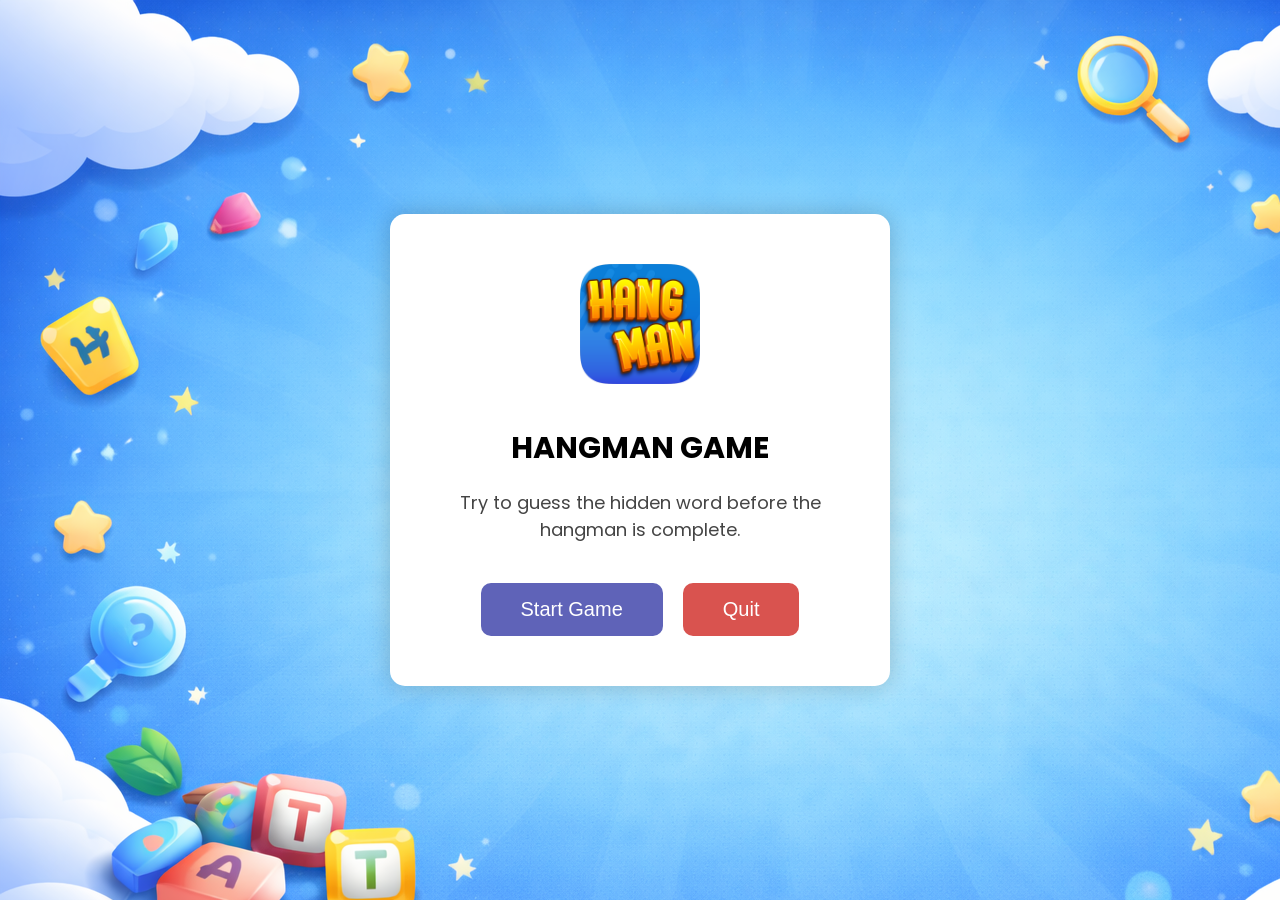
<file: index.html>
<!doctype html>
<html lang="en">
  <head>
    <meta charset="UTF-8" />
    <meta name="viewport" content="width=device-width, initial-scale=1.0" />
    <title>Hangman Game</title>
    <link rel="stylesheet" href="style.css" />
    <script src="scripts/word-list.js" defer></script>
    <script src="scripts/scripts.js" defer></script>
  </head>
  <body>
    <button id="muteBtn" class="mute-btn">🔊</button>
    <div class="game-modal">
      <div class="content">
        <img src="images/lost.gif" alt="gif" />
        <h4 class="modal-title">Game Over!</h4>
        <p class="result-text">
          The correct word was: <b>rainbow</b>
        </p>
        <h4 class="final-score">
          Final Score: <b>0</b>
        </h4>
        <div class="modal-buttons">
            <button class="play-again">🔄 Play Again</button>
            <button class="view-ranking">🏆 View Ranking</button>
        </div>
      </div>
    </div>
    <div class="container">
      <div class="hangman-box">
        <img src="images/hangman-0.svg" alt="hangman-img" />
        <h1>Hangman Game</h1>
      </div>
      <div class="game-box">
        <ul class="word-display"></ul>
        <h4 class="hint-text">
          Hint:
          <b>afnkajf afnakjfn afonalfn onelknf afnaalnf aflknakf.</b>
        </h4>
        <h4 class="guesses-text">
          Incorrect gussess:
          <b>0 / 6</b>
        </h4>
        <div class="score-mode">
          <h4 class="score-text">
            Score: <b>0</b>
          </h4>
          <h4 class="mode-text">
            Mode: <b id="mode-value">Easy</b>
          </h4>
        </div>
        <div class="game-controls">
          <button id="restart-btn">Restart</button>
          <button id="newword-btn">New Word</button>
          <button id="intro-btn">Back to Choose Difficulty</button>
        </div>
        <div class="keyboard"></div>
      </div>
    </div>
    <script src="scripts/music.js"></script>
  </body>
</html>
</file>
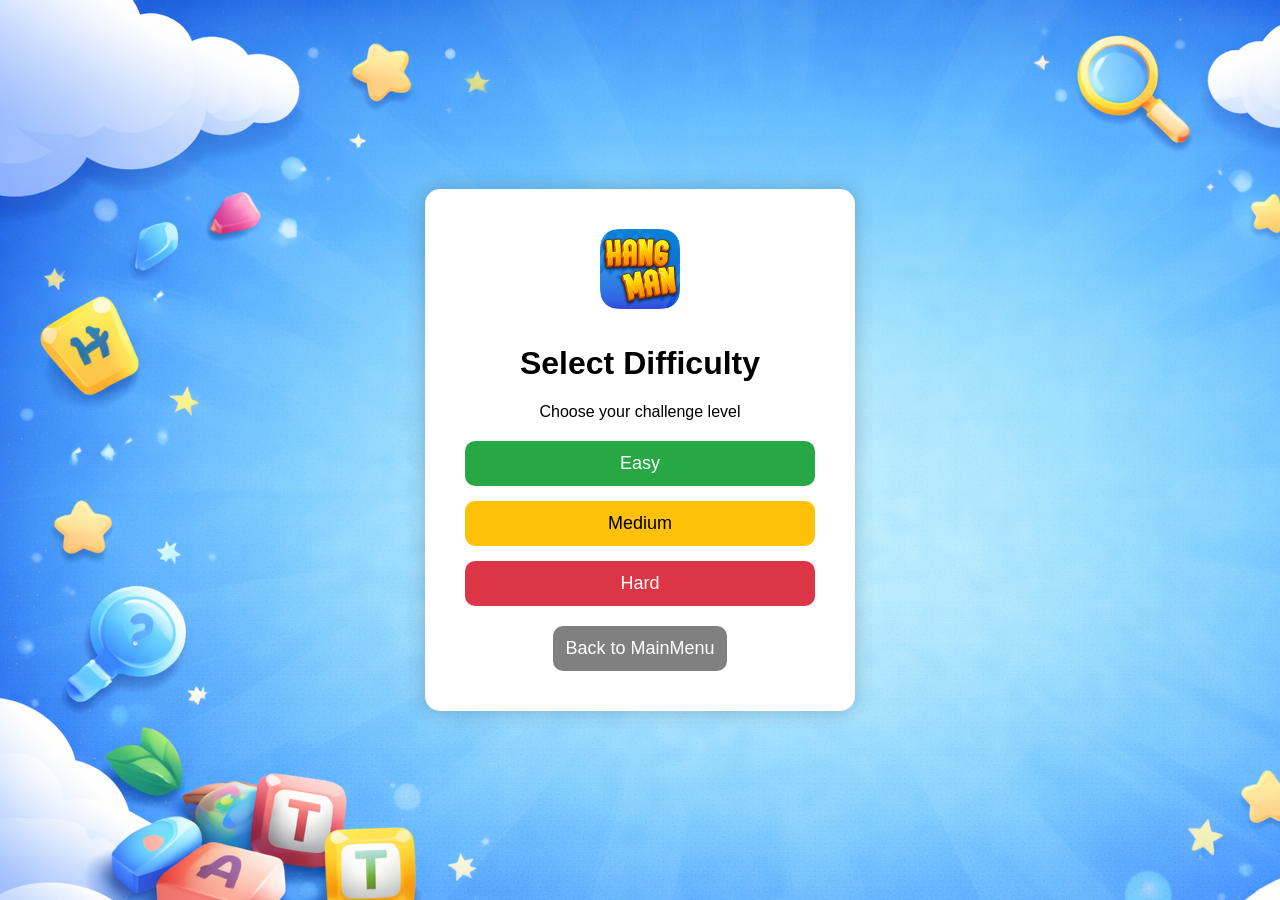
<file: difficulty.html>
<!DOCTYPE html>
<html lang="en">
<head>
    <meta charset="UTF-8">
    <meta name="viewport" content="width=device-width, initial-scale=1.0">
    <title>Select Difficulty - Hangman</title>
    <link rel="stylesheet" href="difficulty.css">
</head>
<body>

<div class="difficulty-container">

    <img src="images/Logo.png" class="difficulty-logo">

    <h1>Select Difficulty</h1>

    <p>Choose your challenge level</p>

    <div class="difficulty-buttons">

        <button class="easy" data-level="easy">Easy</button>

        <button class="medium" data-level="medium">Medium</button>

        <button class="hard" data-level="hard">Hard</button>

    </div>

    <button class="back-btn" id="backBtn">Back to MainMenu</button>

</div>


<script src="scripts/music.js"></script> 
<script src="scripts/difficulty.js"></script>

</body>
</html>
</file>
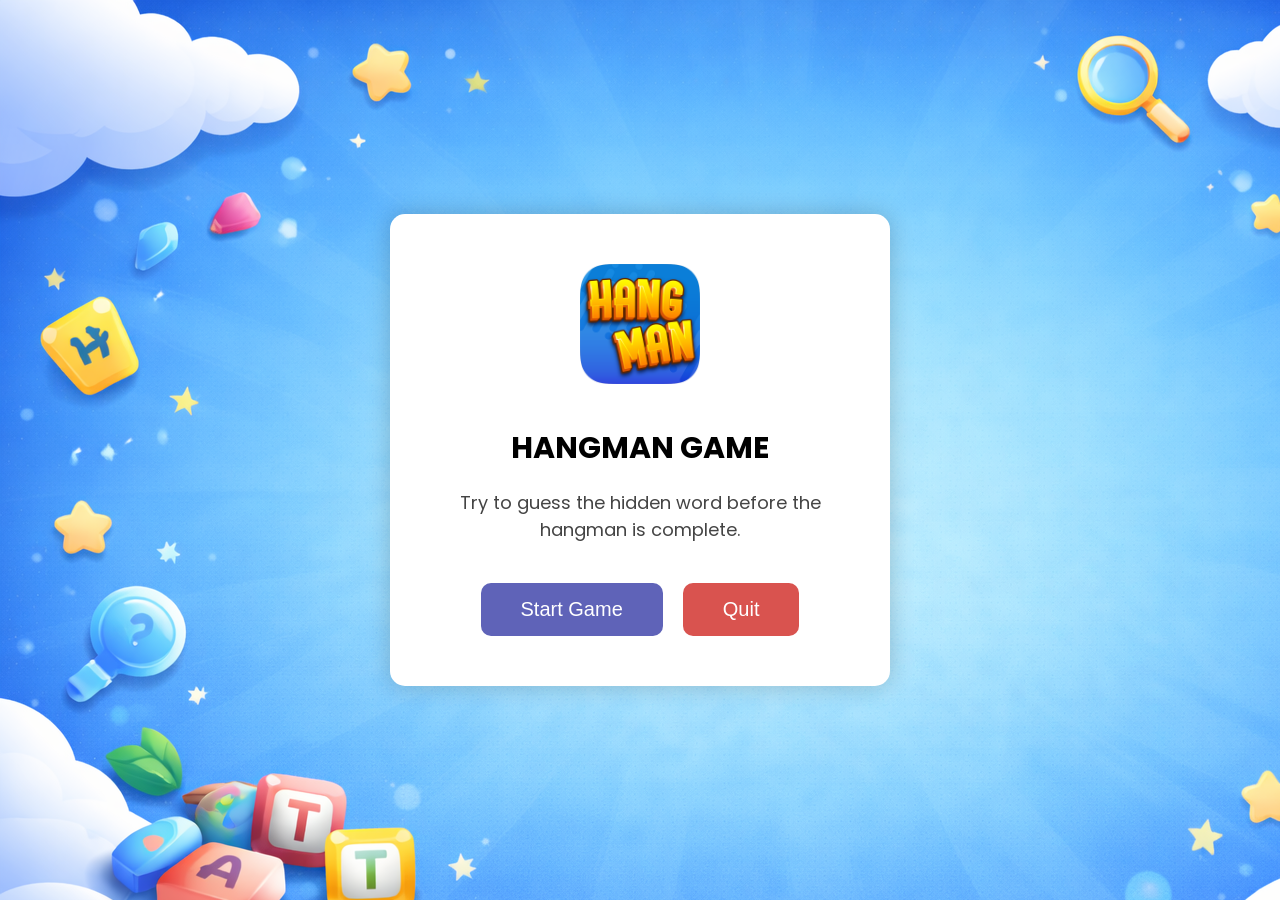
<file: intro.html>
<!DOCTYPE html>
<html lang="en">
<head>
    <meta charset="UTF-8">
    <meta name="viewport" content="width=device-width, initial-scale=1.0">
    <title>Hangman Game - Intro</title>
    <link rel="stylesheet" href="intro.css">
    <audio id="bgMusic" autoplay loop>
      <source src="sounds/backgroundsound.mp3" type="audio/mp3">
    </audio>
</head>
<body>


<div class="intro-container">

    <!-- Logo -->
    <img src="images/Logo.png" alt="Hangman Logo" class="logo">

    <!-- Title -->
    <h1 class="title">HANGMAN GAME</h1>
    
    <!-- Description -->
    <p class="description">
        Try to guess the hidden word before the hangman is complete.
    </p>

    <!-- Buttons -->
    <div class="button-group">
        <button id="startBtn">Start Game</button>
        <button id="quitBtn">Quit</button>
    </div>

</div>


<!-- Quit Confirmation Modal -->
<div class="quit-modal">
    <div class="quit-content">

        <h2>Quit Game?</h2>

        <p>Are you sure you want to quit?</p>

        <div class="quit-buttons">
            <button id="cancelQuit">Cancel</button>
            <button id="confirmQuit">OK</button>
        </div>

    </div>
</div>

<script src="scripts/intro.js"></script>

</body>
</html>
</file>
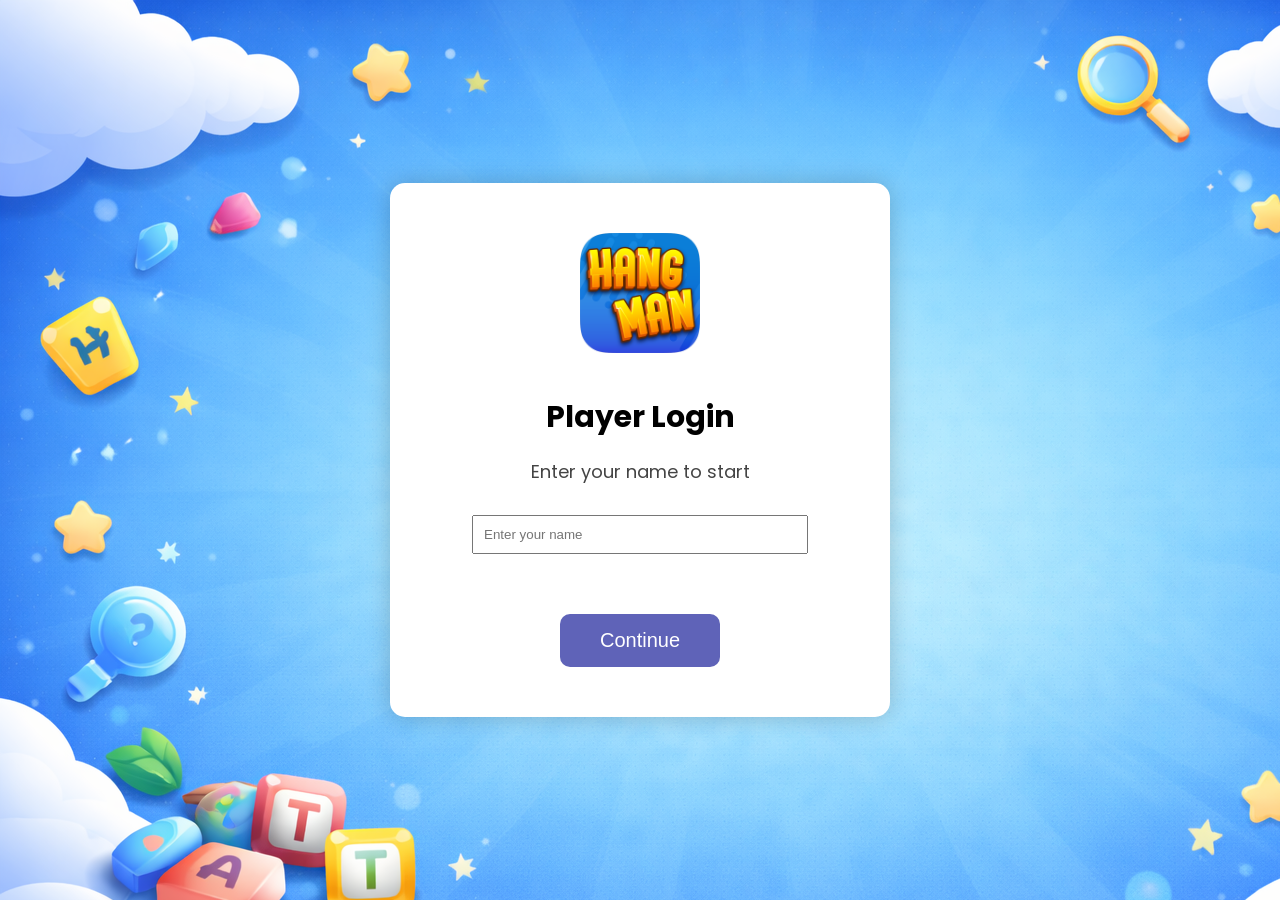
<file: player.html>
<!DOCTYPE html>
<html lang="en">
<head>
<meta charset="UTF-8">
<meta name="viewport" content="width=device-width, initial-scale=1.0">
<title>Player Login</title>
<link rel="stylesheet" href="intro.css">
<audio id="bgMusic" autoplay loop>
    <source src="sounds/backgroundsound.mp3" type="audio/mp3">
</audio>
</head>

<body>

<div class="intro-container">

    <img src="images/Logo.png" alt="Hangman Logo" class="logo">

    <h1 class="title">Player Login</h1>

    <p class="description">Enter your name to start</p>

    <input type="text" id="playerName" placeholder="Enter your name" 
           style="padding:10px; width:80%; margin-bottom:20px;">

    <div class="button-group">
        <button id="startGame">Continue</button>
    </div>

</div>

<script src="scripts/player.js"></script>

</body>
</html>
</file>
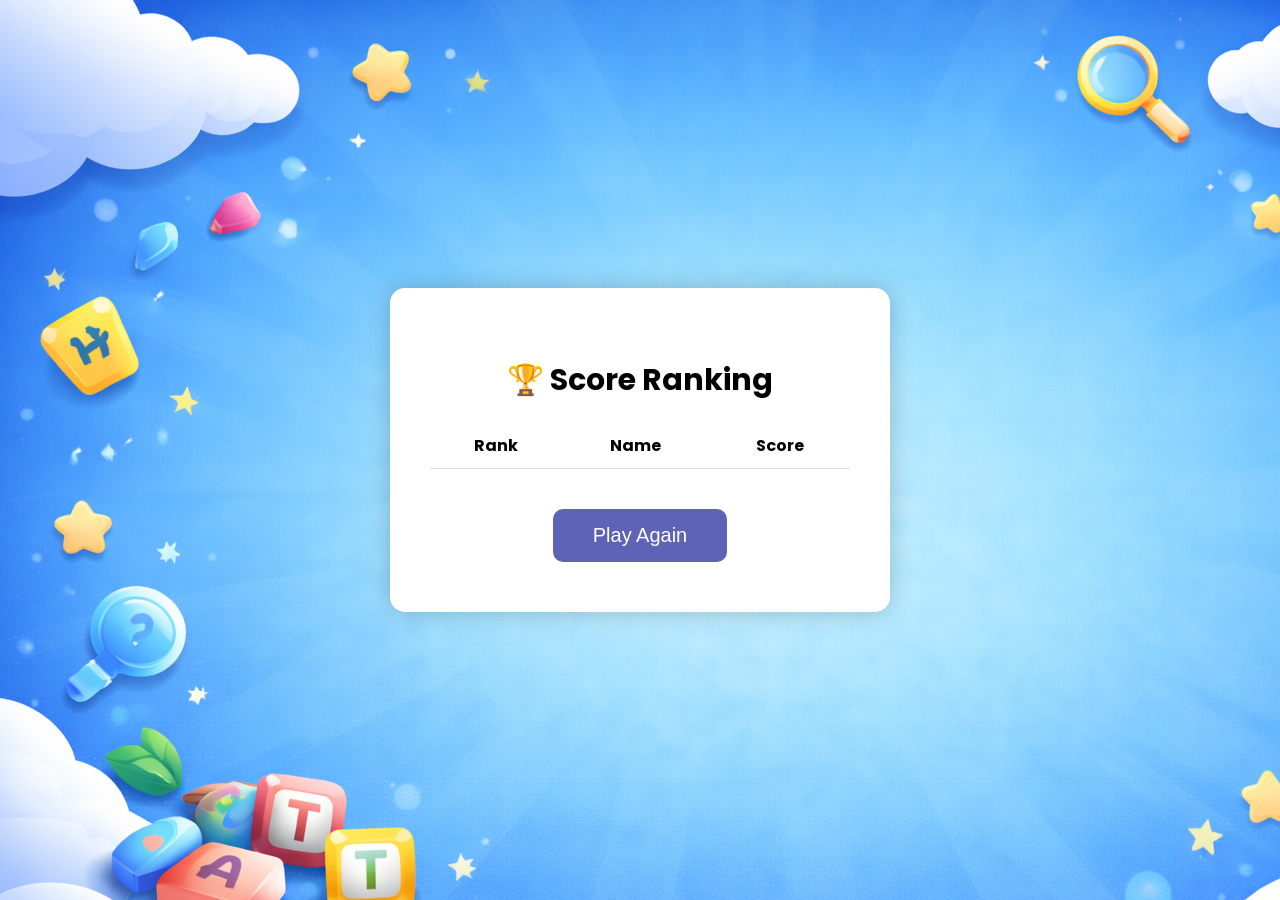
<file: scoreboard.html>
<!DOCTYPE html>
<html lang="en">

<head>
    <meta charset="UTF-8">
    <meta name="viewport" content="width=device-width, initial-scale=1.0">
    <title>Scoreboard</title>

    <link rel="stylesheet" href="intro.css">

    <style>
        table {
            width: 100%;
            margin-top: 20px;
            border-collapse: collapse;
        }

        th,
        td {
            padding: 10px;
            border-bottom: 1px solid #ddd;
        }

        .highlight {
            color: red;
            font-weight: bold;
        }
    </style>

</head>

<body>

    <div class="intro-container">

        <h1 class="title">🏆 Score Ranking</h1>

        <table>
            <thead>
                <tr>
                    <th>Rank</th>
                    <th>Name</th>
                    <th>Score</th>
                </tr>
            </thead>
            <tbody id="scoreTable"></tbody>
        </table>

        <div class="button-group">
            <button onclick="playAgain()">Play Again</button>
        </div>

    </div>

    <script src="scripts/scoreboard.js"></script>
</body>

</html>
</file>
<file: style.css>
@import url('https://fonts.googleapis.com/css2?family=DynaPuff:wght@400..700&family=Open+Sans:ital,wght@0,300..800;1,300..800&family=Poppins:ital,wght@0,300;0,500;1,100;1,300&display=swap');

* {
  margin: 0;
  padding: 0;
  box-sizing: border-box;
  font-family:"Poppins", sans-serif;
}
body {
  display: flex;
  align-items: center;
  padding: 0 10px;
  justify-content: center;
  min-height: 100vh;
  /* background: #5E63BA;  */
  background-image: url("images/bg1.png");
}

.container {
  width: 950px;
  max-width: 95%;
  background: #ffffff;
  display:flex;
  gap: 70px;
  align-items: flex-end;
  padding: 60px 40px;
  border-radius: 10px;
  justify-content: space-between;
}
.game-box {
  flex: 1;
  max-width: 450px;
}

.keyboard {
  width: 100%;
}

.hangman-box img{
  max-width: 270px;
}
.hangman-box h1 {
  font-size: 1.45rem;
  margin-top: 20px;
  text-align: center;
  text-transform: uppercase;
}
.word-display {
  display: flex;
  gap: 10px;
  list-style: none;
  text-align: center;
  justify-content: center;
}
.word-display .letter {
  width: 28px;
  font-size: 2rem;
  font-weight: 600;
  text-transform: uppercase;
  margin-bottom: 40px;
  border-bottom: 3px solid #000;
}
.word-display .letter.guessed {
  border-color:transparent;
  margin: -40px 0 35px;
}
.game-box h4 {
  text-align: center;
  font-size: 1.1rem;
  font-weight: 500;
  margin-bottom: 15px;
}
.game-box h4 b {
  font-weight: 600;
}
.game-box .guesses-text b {
  color: #ff0000;
}

.game-box .keyboard {
  display: flex;
  gap: 5px;
  margin-top: 40px;
  flex-wrap:wrap;
  justify-content: center;
}
:where(.game-modal, .keyboard) button {
  color: #fff;
  font-size: 1rem;
  font-weight: 600;
  cursor: pointer;
  outline: none;
  border: none;
  background: #5d4df2;
  border-radius: 4px;
  text-transform: uppercase;
}
.keyboard button {
  padding: 7px;
  width: calc(100% / 9 - 5px);
}
.keyboard button[disabled] {
  opacity: 0.6;
  pointer-events: none;
}
:where(.game-modal, .keyboard) button:hover {
  background: #fbf600;
}
.game-modal {
  position: fixed;
  left: 0;
  top: 0;
  width: 100%;
  height: 100%;
  opacity: 0;
  padding: 0 10px;
  pointer-events: none;
  z-index: 999;
  display: flex;
  align-items: center;
  justify-content: center;
  background: rgba(0, 0, 0, 0.6);
  transition: opacity 0.4s ease;
}
.game-modal.show {
  opacity: 1;
  pointer-events: auto;
}
.game-modal .content {
  background: #fff;
  max-width: 420px;
  width: 100%;
  text-align: center;
  border-radius: 10px;
  padding: 30px;

}
.game-modal img {
  max-width: 130px;
  margin-bottom: 20px;
}
.game-modal h4 {
  font-size:1.53rem;
}
.game-modal p {
  font-size: 1.15rem;
  margin: 15px 0 30px;
  font-weight: 500;
}
.game-modal p b {
  color: #5E63BA;
  font-weight:600;
}
.game-modal button {
  padding: 12px 23px;
}
@media (max-width: 782px) {
    .container {
      flex-direction: column;
      padding: 30px 15px;
      align-items: center;
    }
    .hangman-box img {
      max-width: 200px;
    }
    .hangman-box h1 {
      display: none;
    }
}
.game-controls {
  display: flex;
  justify-content: center;
  gap: 10px;
  margin: 15px 0;
}

.game-controls button {
  padding: 8px 18px;
  background: #fdfd01;
  color: rgb(6, 5, 5);
  border: none;
  border-radius: 5px;
  cursor: pointer;
  font-weight: 600;
}

.game-controls button:hover {
  background: #333ce6;
}
.mute-btn {
    position: fixed;
    top: 20px;
    right: 20px;
    font-size: 22px;
    width: 50px;
    height: 50px;
    border-radius: 50%;
    border: none;
    background: white;
    cursor: pointer;
}

.score-mode {
  display: flex;
  justify-content: center;
  gap: 30px;
  margin-bottom: 10px;
}

.mode-text b {
  color: #5E63BA;
  text-transform: capitalize;
}
.final-score {
  margin-bottom: 20px;
  color: #5E63BA;
}
.modal-buttons {
  display: flex;
  justify-content: center;
  gap: 12px;
  margin-top: 15px;
}

.modal-buttons button {
  padding: 10px 18px;
  font-size: 14px;
  border-radius: 6px;
}

.play-again {
  background: #5d4df2;
  color: white;
}

.view-ranking {
  background: #28a745;
  color: white;
}

.modal-buttons button:hover {
  opacity: 0.85;
}
</file>
<file: difficulty.css>
body {
    margin: 0;
    height: 100vh;
    font-family: "Poppins", sans-serif;
    /* background: linear-gradient(135deg, #5f63b8, #7c83ff); */
    background-image: url("images/bg1.png");
    display: flex;
    justify-content: center;
    align-items: center;
}

.difficulty-container {

    background: white;
    padding: 40px;
    border-radius: 15px;
    text-align: center;
    width: 350px;

    box-shadow: 0 0 20px rgba(0,0,0,0.2);

    animation: fadeIn 0.8s ease;
}

.difficulty-logo {
    width: 80px;
    margin-bottom: 10px;
}

.difficulty-buttons {

    display: flex;
    flex-direction: column;
    gap: 15px;
    margin-top: 20px;
}

button {

    padding: 12px;
    font-size: 18px;
    border: none;
    border-radius: 10px;
    cursor: pointer;
}

.easy {

    background: #28a745;
    color: white;
}

.medium {

    background: #ffc107;
}

.hard {

    background: #dc3545;
    color: white;
}

.back-btn {

    margin-top: 20px;
    background: gray;
    color: white;
}

button:hover {

    transform: scale(1.05);
}

@keyframes fadeIn {

    from {
        opacity: 0;
        transform: translateY(20px);
    }

    to {
        opacity: 1;
        transform: translateY(0);
    }

}
@media (max-width: 480px) {

    .difficulty-container {

        padding: 25px;
        max-width: 90%;
    }

    h1 {
        font-size: 24px;
    }

    p {
        font-size: 14px;
    }

    button {
        font-size: 16px;
        padding: 10px;
    }

    .difficulty-logo {
        width: 60px;
    }

}
</file>
<file: intro.css>
@import url('https://fonts.googleapis.com/css2?family=Poppins:wght@300;400;500;600&display=swap');

* {
    box-sizing: border-box;
}

body {
    margin: 0;
    height: 100vh;
    font-family: "Poppins", sans-serif;
    /* background: linear-gradient(135deg, #5f63b8, #7c83ff); */
    background-image: url("images/bg1.png");
    display: flex;
    justify-content: center;
    align-items: center;
}

/* Main intro container */
.intro-container {
    background: white;
    padding: 50px 40px;
    border-radius: 15px;
    text-align: center;
    box-shadow: 0 0 25px rgba(0,0,0,0.2);

    width: 90%;
    max-width: 500px;
}

/* Logo */
.logo {
    width: 120px;
    max-width: 40%;
    height: auto;
    margin-bottom: 15px;
}

/* Title */
.title {
    font-size: 30px;
    margin-bottom: 10px;
}

/* Description */
.description {
    font-size: 18px;
    margin-bottom: 30px;
    color: #444;
}

/* Button group */
.button-group {
    display: flex;
    gap: 20px;
    justify-content: center;
    flex-wrap: wrap;
}

/* Buttons */
button {
    padding: 15px 40px;
    font-size: 20px;
    background: #5f63b8;
    color: white;
    border: none;
    border-radius: 10px;
    cursor: pointer;
    transition: 0.2s;
}

button:hover {
    background: #4044a3;
}

/* Quit button */
#quitBtn {
    background: #d9534f;
}

#quitBtn:hover {
    background: #b52b27;
}

/* Quit Modal Background */
.quit-modal {
    position: fixed;
    left: 0;
    top: 0;
    width: 100%;
    height: 100%;

    display: flex;
    align-items: center;
    justify-content: center;

    background: rgba(0,0,0,0.6);

    opacity: 0;
    pointer-events: none;

    transition: 0.3s;
}

/* Show modal */
.quit-modal.show {
    opacity: 1;
    pointer-events: auto;
}

/* Modal box */
.quit-content {
    background: white;
    padding: 30px;
    border-radius: 12px;
    text-align: center;
    width: 90%;
    max-width: 320px;
}

/* Quit buttons container */
.quit-buttons {
    margin-top: 20px;
    display: flex;
    justify-content: space-between;
    gap: 10px;
}

/* Cancel button */
#cancelQuit {
    background: gray;
}

#cancelQuit:hover {
    background: #555;
}

/* OK button */
#confirmQuit {
    background: #d9534f;
}

#confirmQuit:hover {
    background: #b52b27;
}

/* MOBILE RESPONSIVE */
@media (max-width: 600px) {

    .intro-container {
        padding: 30px 20px;
    }

    .title {
        font-size: 28px;
    }

    .description {
        font-size: 16px;
    }

    button {
        padding: 12px 25px;
        font-size: 16px;
    }

    .logo {
        width: 90px;
    }

}

Fade-in animation
.intro-container {
    opacity: 0;
    transform: translateY(30px);
    animation: fadeSlideUp 1s ease forwards;
}

/* Logo animation delay */
.logo {
    opacity: 0;
    transform: translateY(20px);
    animation: fadeSlideUp 1s ease forwards;
    animation-delay: 0.2s;
}

/* Title delay */
.title {
    opacity: 0;
    transform: translateY(20px);
    animation: fadeSlideUp 1s ease forwards;
    animation-delay: 0.4s;
}

/* Description delay */
.description {
    opacity: 0;
    transform: translateY(20px);
    animation: fadeSlideUp 1s ease forwards;
    animation-delay: 0.6s;
}

/* Buttons delay */
.button-group {
    opacity: 0;
    transform: translateY(20px);
    animation: fadeSlideUp 1s ease forwards;
    animation-delay: 0.8s;
    margin-top: 40px;
    
}


/* Keyframes */
@keyframes fadeSlideUp {
    from {
        opacity: 0;
        transform: translateY(30px);
    }

    to {
        opacity: 1;
        transform: translateY(0);
    }
}
</file>
